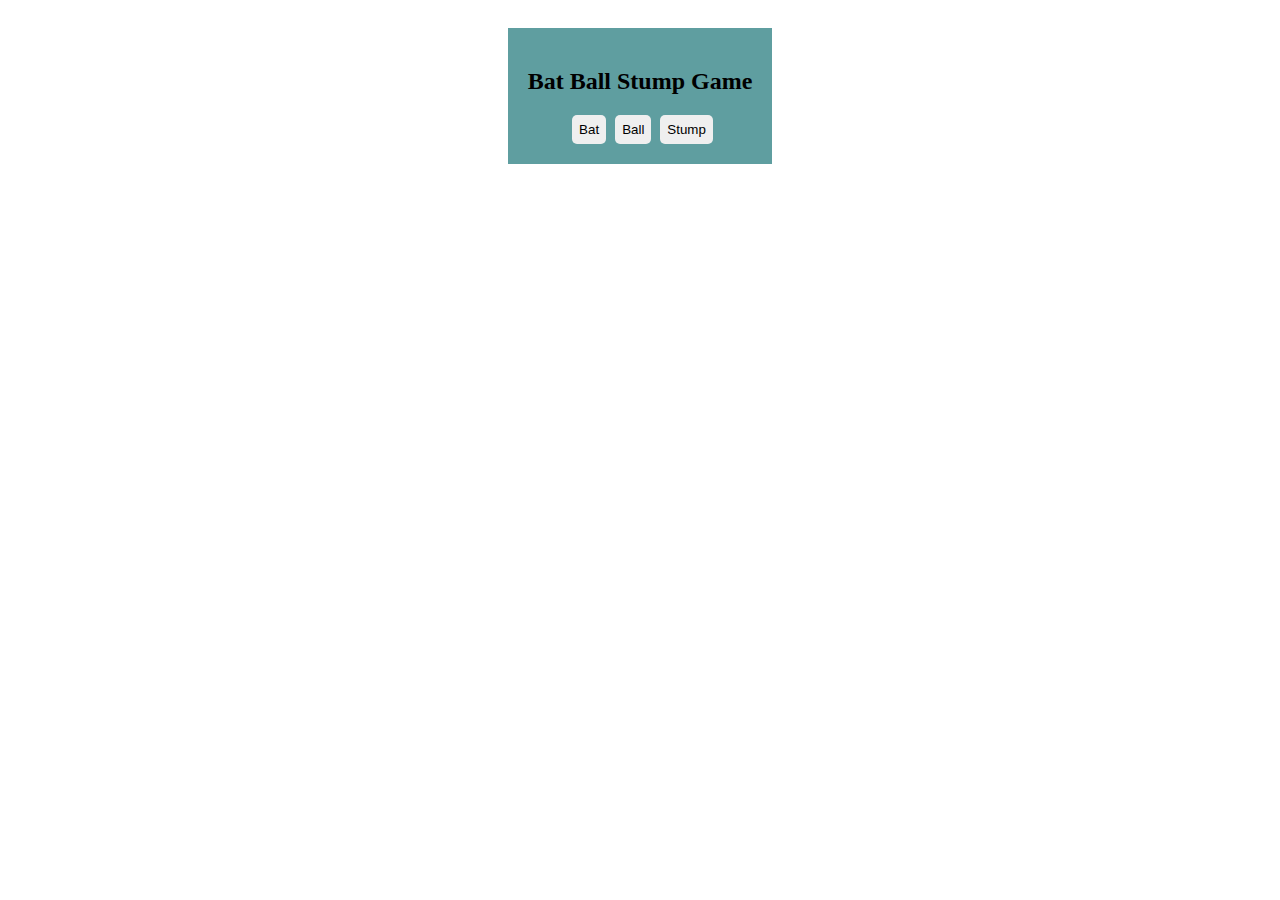
<file: Cricket Game/index.html>
<!DOCTYPE html>
<html lang="en">

<head>
    <meta charset="UTF-8">
    <meta name="viewport" content="width=device-width, initial-scale=1.0">
    <title>Cricket Game</title>
    <link rel="stylesheet" href="style.css">
</head>

<body>
    <div>
        <h2>Bat Ball Stump Game</h2>

        <button onclick="bat()">Bat</button>
        <button onclick="ball()">Ball</button>
        <button onclick="stump()">Stump</button>
    </div>

    <script src="app.js"></script>
</body>

</html>
</file>
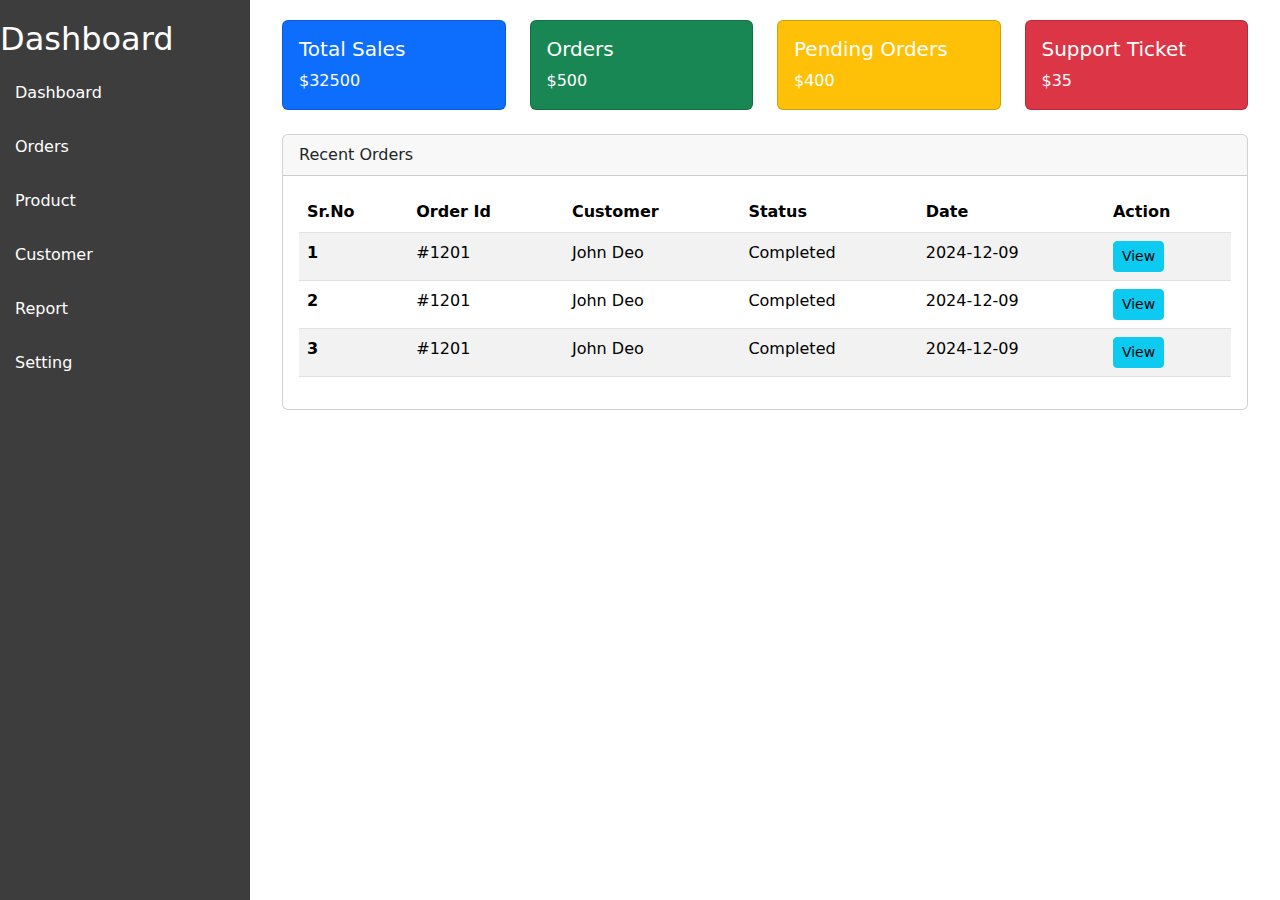
<file: Dashboard/index.html>
<!DOCTYPE html>
<html lang="en">

<head>
    <meta charset="UTF-8">
    <meta name="viewport" content="width=device-width, initial-scale=1.0">
    <title>Dashboard</title>
    <!-- Bootstrap 5 CSS -->
    <link href="https://cdn.jsdelivr.net/npm/bootstrap@5.3.3/dist/css/bootstrap.min.css" rel="stylesheet"
        integrity="sha384-QWTKZyjpPEjISv5WaRU9OFeRpok6YctnYmDr5pNlyT2bRjXh0JMhjY6hW+ALEwIH" crossorigin="anonymous">
    <!-- Bootstrap 5 JS Bundle -->
    <script src="https://cdn.jsdelivr.net/npm/bootstrap@5.3.3/dist/js/bootstrap.bundle.min.js"
        integrity="sha384-YvpcrYf0tY3lHB60NNkmXc5s9fDVZLESaAA55NDzOxhy9GkcIdslK1eN7N6jIeHz"
        crossorigin="anonymous"></script>
    <link rel="stylesheet" href="style.css">
</head>

<body>
    <!-- Dashboard Sidebar -->
    <div class="sidebar">
        <h2>Dashboard</h2>
        <a href="#">Dashboard</a>
        <a href="#">Orders</a>
        <a href="#">Product</a>
        <a href="#">Customer</a>
        <a href="#">Report</a>
        <a href="#">Setting</a>
    </div>

    <!-- Dashboard Content -->
    <div class="content">
        <div class="container-fluid">
            <div class="row mb-4">
                <!-- Dashboard Cards -->
                <div class="col-md-3">
                    <div class="card bg-primary text-white">
                        <div class="card-body">
                            <h5 class="card-title">Total Sales</h5>
                            <p class="card-text">$32500</p>
                        </div>
                    </div>
                </div>

                <div class="col-md-3">
                    <div class="card bg-success text-white">
                        <div class="card-body">
                            <h5 class="card-title">Orders</h5>
                            <p class="card-text">$500</p>
                        </div>
                    </div>
                </div>

                <div class="col-md-3">
                    <div class="card bg-warning text-white">
                        <div class="card-body">
                            <h5 class="card-title">Pending Orders</h5>
                            <p class="card-text">$400</p>
                        </div>
                    </div>
                </div>

                <div class="col-md-3">
                    <div class="card bg-danger text-white">
                        <div class="card-body">
                            <h5 class="card-title">Support Ticket</h5>
                            <p class="card-text">$35</p>
                        </div>
                    </div>
                </div>
            </div>
        </div>

        <!-- Table Section -->
        <div class="container-fluid">
            <div class="row">
                <div class="col-12">
                    <div class="card">
                        <div class="card-header">Recent Orders</div>
                        <div class="card-body">
                            <table class="table table-striped">
                                <thead>
                                    <tr>
                                        <th scope="col">Sr.No</th>
                                        <th scope="col">Order Id</th>
                                        <th scope="col">Customer</th>
                                        <th scope="col">Status</th>
                                        <th scope="col">Date</th>
                                        <th scope="col">Action</th>
                                    </tr>
                                </thead>
                                <tbody>
                                    <tr>
                                        <th scope="row">1</th>
                                        <td>#1201</td>
                                        <td>John Deo</td>
                                        <td>Completed</td>
                                        <td>2024-12-09</td>
                                        <!-- Button trigger modal -->
                                        <td><button class="btn btn-sm btn-info" data-bs-toggle="modal"
                                                data-bs-target="#ordermodal">View</button></td>
                                    </tr>
                                    <tr>
                                        <th scope="row">2</th>
                                        <td>#1201</td>
                                        <td>John Deo</td>
                                        <td>Completed</td>
                                        <td>2024-12-09</td>
                                        <!-- Button trigger modal -->
                                        <td><button class="btn btn-sm btn-info" data-bs-toggle="modal"
                                                data-bs-target="#ordermodal">View</button></td>
                                    </tr>
                                    <tr>
                                        <th scope="row">3</th>
                                        <td>#1201</td>
                                        <td>John Deo</td>
                                        <td>Completed</td>
                                        <td>2024-12-09</td>
                                        <!-- Button trigger modal -->
                                        <td><button class="btn btn-sm btn-info" data-bs-toggle="modal"
                                                data-bs-target="#ordermodal">View</button></td>
                                    </tr>
                                </tbody>
                            </table>
                        </div>
                    </div>
                </div>
            </div>
        </div>

        <!--modal class-->

        <div class="modal" id="ordermodal" tabindex="-1">
            <div class="modal-dialog">
                <div class="modal-content">
                    <div class="modal-header">
                        <h5 class="modal-title">Order Details</h5>
                        <button type="button" class="btn-close" data-bs-dismiss="modal" aria-label="Close"></button>
                    </div>
                    <div class="modal-body">
                        <h5>Order #1201</h5>
                        <p>John Deo</p>
                        <p>Completed</p>
                        <p>2024-12-09</p>
                    </div>
                    <div class="modal-footer">
                        <button type="button" class="btn btn-secondary" data-bs-dismiss="modal">Close</button>
                    </div>
                </div>
            </div>
        </div>
</body>

</html>
</file>
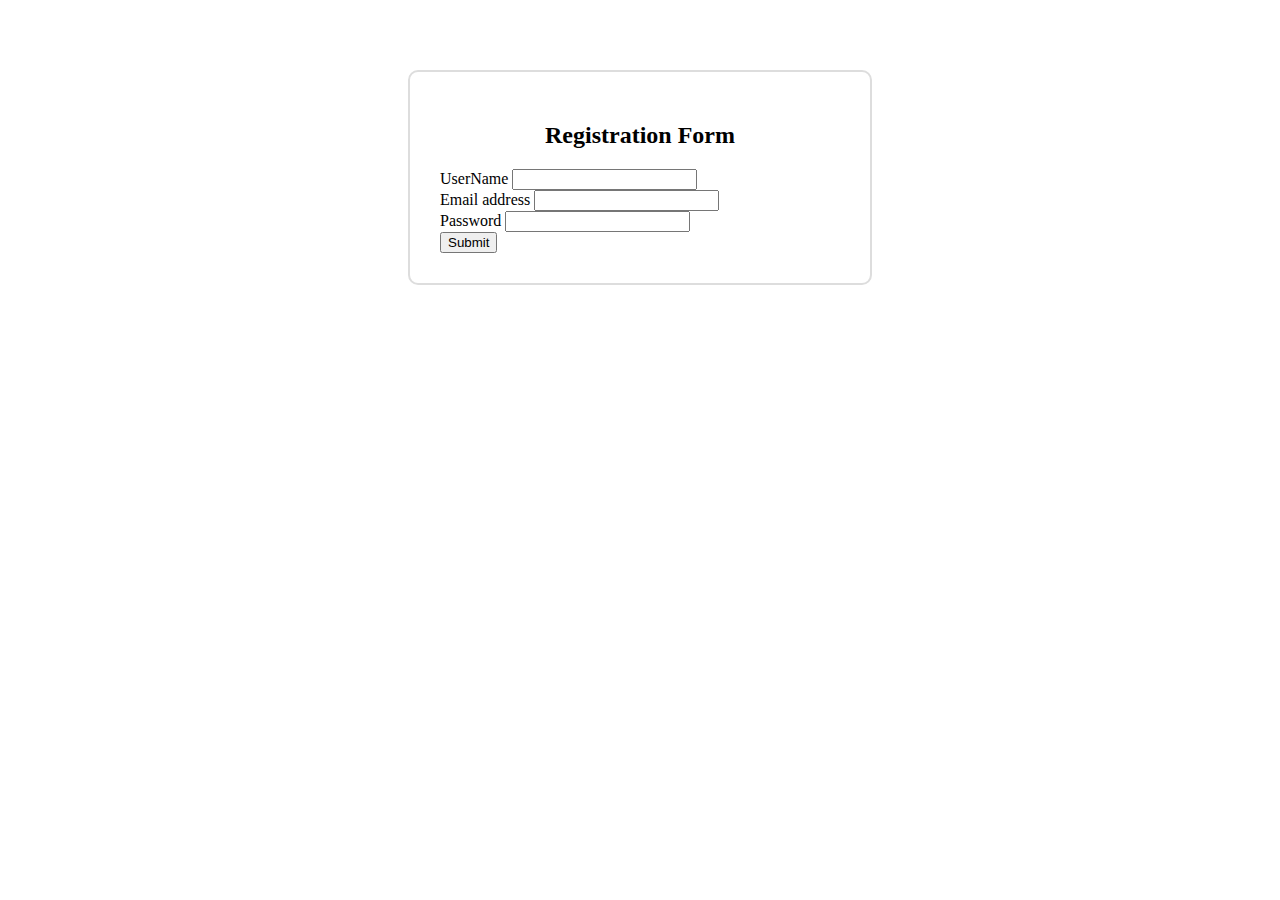
<file: Form Validation/index.html>
<!DOCTYPE html>
<html lang="en">

<head>
    <meta charset="UTF-8">
    <meta name="viewport" content="width=device-width, initial-scale=1.0">
    <title>Form Validation</title>
    <link href="https://cdn.jsdelivr.net/npm/bootstrap@5.0.2/dist/css/bootstrap.min.css" rel="stylesheet"
        integrity="sha384-EVSTQN3/azprG1Anm3QDgpJLIm9Nao0Yz1ztcQTwFspd3yD65VohhpuuCOmLASjC" crossorigin="anonymous">
    <script src="https://cdn.jsdelivr.net/npm/bootstrap@5.0.2/dist/js/bootstrap.bundle.min.js"
        integrity="sha384-MrcW6ZMFYlzcLA8Nl+NtUVF0sA7MsXsP1UyJoMp4YLEuNSfAP+JcXn/tWtIaxVXM"
        crossorigin="anonymous"></script>
    <link rel="stylesheet" href="style.css">
</head>

<body>

    <div class="container">
        <div class="login-container">
            <h2>Registration Form</h2>

            <form>
                <div class="mb-3">
                    <label for="uname" class="form-label">UserName</label>
                    <input type="text" class="form-control" id="uname">
                    <span id="usernameError"></span>
                </div>

                <div class="mb-3">
                    <label for="email" class="form-label">Email address</label>
                    <input type="email" class="form-control" id="email">
                    <span id="emailError"></span>
                </div>

                <div class="mb-3">
                    <label for="pass" class="form-label">Password</label>
                    <input type="password" class="form-control" id="pass">
                    <span id="passwordError"></span>
                </div>
                <button type="button" onclick="validateForm()" class="btn btn-primary">Submit</button>
            </form>
        </div>
    </div>

    <script src="app.js"></script>
</body>

</html>
</file>
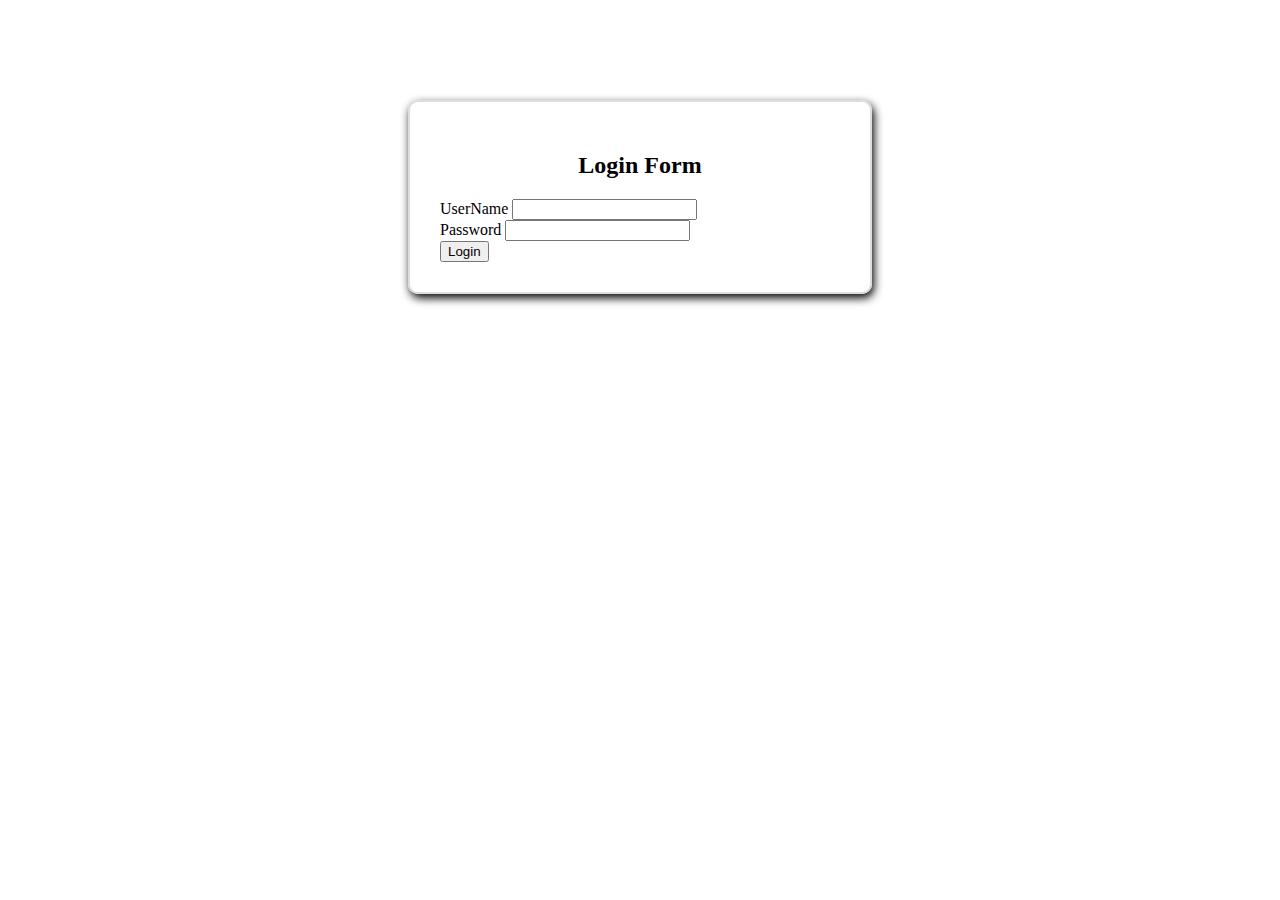
<file: Login Form/index.html>
<!DOCTYPE html>
<html lang="en">

<head>
    <meta charset="UTF-8">
    <meta name="viewport" content="width=device-width, initial-scale=1.0">
    <title>Login Form</title>
    <link rel="stylesheet" href="style.css">
    <link href="https://cdn.jsdelivr.net/npm/bootstrap@5.0.2/dist/css/bootstrap.min.css" rel="stylesheet"
        integrity="sha384-EVSTQN3/azprG1Anm3QDgpJLIm9Nao0Yz1ztcQTwFspd3yD65VohhpuuCOmLASjC" crossorigin="anonymous">
    <script src="https://cdn.jsdelivr.net/npm/bootstrap@5.0.2/dist/js/bootstrap.bundle.min.js"
        integrity="sha384-MrcW6ZMFYlzcLA8Nl+NtUVF0sA7MsXsP1UyJoMp4YLEuNSfAP+JcXn/tWtIaxVXM"
        crossorigin="anonymous"></script>
</head>

<body>

    <div class="container">
        <div class="login-container">
            <h2>Login Form</h2>
            <p id="err" style="display: none;">Invalid UserName and Password</p>
            <form>
                <div class="mb-3">
                    <label for="uname" class="form-label">UserName</label>
                    <input type="text" class="form-control" id="uname">
                </div>
                <div class="mb-3">
                    <label for="pass" class="form-label">Password</label>
                    <input type="password" class="form-control" id="pass">
                </div>

                <button type="button" class="btn btn-primary" onclick="login()">Login</button>
            </form>
        </div>
    </div>

    <script src="app.js"></script>
</body>

</html>
</file>
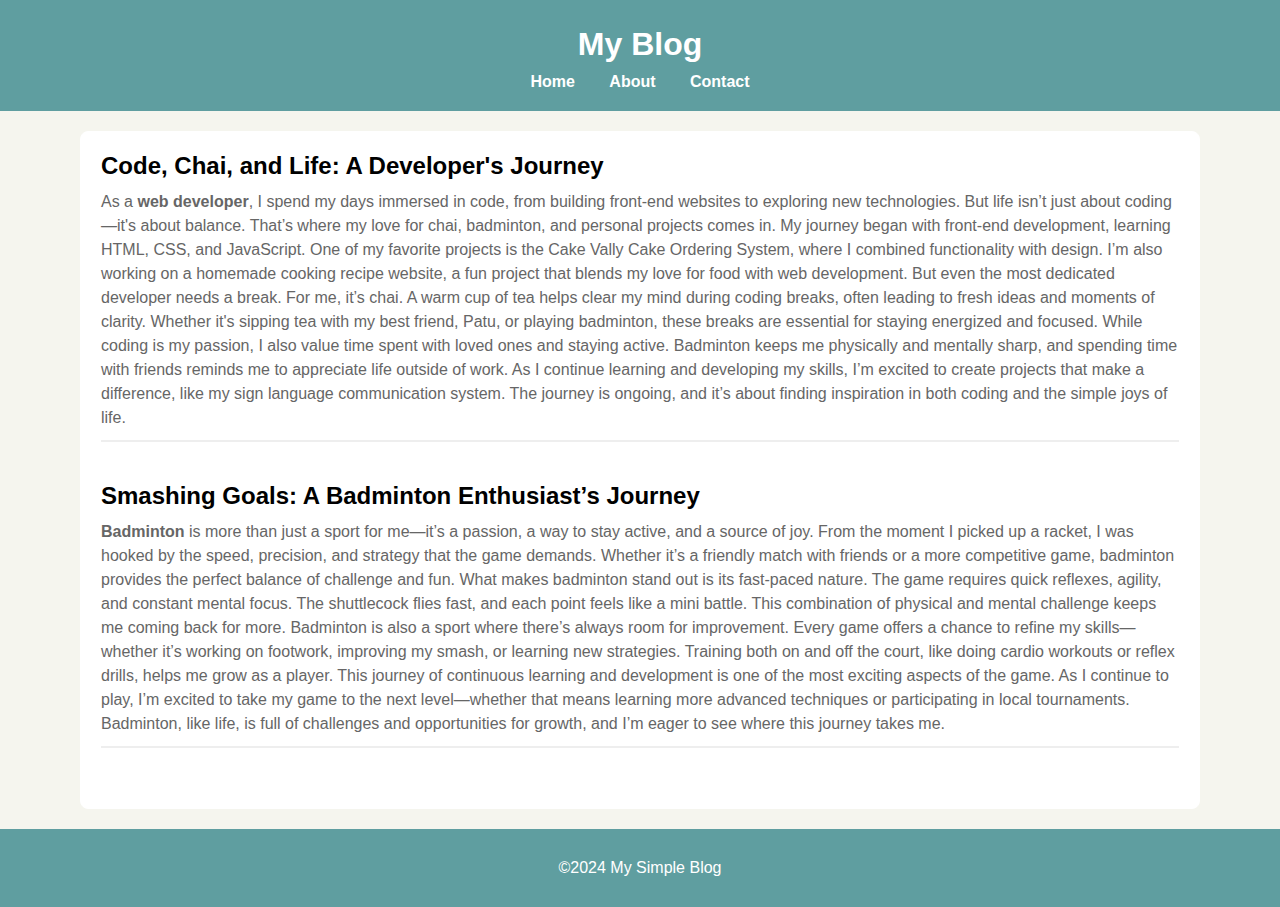
<file: My Simple Blog/index.html>
<!DOCTYPE html>
<html lang="en">

<head>
    <meta charset="UTF-8">
    <meta name="viewport" content="width=device-width, initial-scale=1.0">
    <title>My Simple Blog</title>
    <link rel="stylesheet" href="style.css">
</head>

<body>
    <header>
        <h1>My Blog</h1>
        <nav>
            <a href="#">Home</a>
            <a href="#">About</a>
            <a href="#">Contact</a>
        </nav>
    </header>

    <section>
        <div>
            <h2>Code, Chai, and Life: A Developer's Journey</h2>
            <p>As a <b>web developer</b>, I spend my days immersed in code, from building front-end websites to
                exploring new
                technologies. But life isn’t just about coding—it's about balance. That’s where my love for chai,
                badminton, and personal projects comes in.

                My journey began with front-end development, learning HTML, CSS, and JavaScript. One of my favorite
                projects is the Cake Vally Cake Ordering System, where I combined functionality with design. I’m also
                working on a homemade cooking recipe website, a fun project that blends my love for food with web
                development.

                But even the most dedicated developer needs a break. For me, it’s chai. A warm cup of tea helps clear my
                mind during coding breaks, often leading to fresh ideas and moments of clarity. Whether it's sipping tea
                with my best friend, Patu, or playing badminton, these breaks are essential for staying energized and
                focused.

                While coding is my passion, I also value time spent with loved ones and staying active. Badminton keeps
                me physically and mentally sharp, and spending time with friends reminds me to appreciate life outside
                of work.

                As I continue learning and developing my skills, I’m excited to create projects that make a difference,
                like my sign language communication system. The journey is ongoing, and it’s about finding inspiration
                in both coding and the simple joys of life.</p>
        </div>

        <div>
            <h2>Smashing Goals: A Badminton Enthusiast’s Journey</h2>
            <p><b>Badminton</b> is more than just a sport for me—it’s a passion, a way to stay active, and a source of
                joy.
                From the moment I picked up a racket, I was hooked by the speed, precision, and strategy that the game
                demands. Whether it’s a friendly match with friends or a more competitive game, badminton provides the
                perfect balance of challenge and fun.

                What makes badminton stand out is its fast-paced nature. The game requires quick reflexes, agility, and
                constant mental focus. The shuttlecock flies fast, and each point feels like a mini battle. This
                combination of physical and mental challenge keeps me coming back for more.

                Badminton is also a sport where there’s always room for improvement. Every game offers a chance to
                refine my skills—whether it’s working on footwork, improving my smash, or learning new strategies.
                Training both on and off the court, like doing cardio workouts or reflex drills, helps me grow as a
                player. This journey of continuous learning and development is one of the most exciting aspects of the
                game.

                As I continue to play, I’m excited to take my game to the next level—whether that means learning more
                advanced techniques or participating in local tournaments. Badminton, like life, is full of challenges
                and opportunities for growth, and I’m eager to see where this journey takes me.
            </p>
        </div>
    </section>

    <footer>
        <p>&copy;2024 My Simple Blog</p>
    </footer>
</body>

</html>
</file>
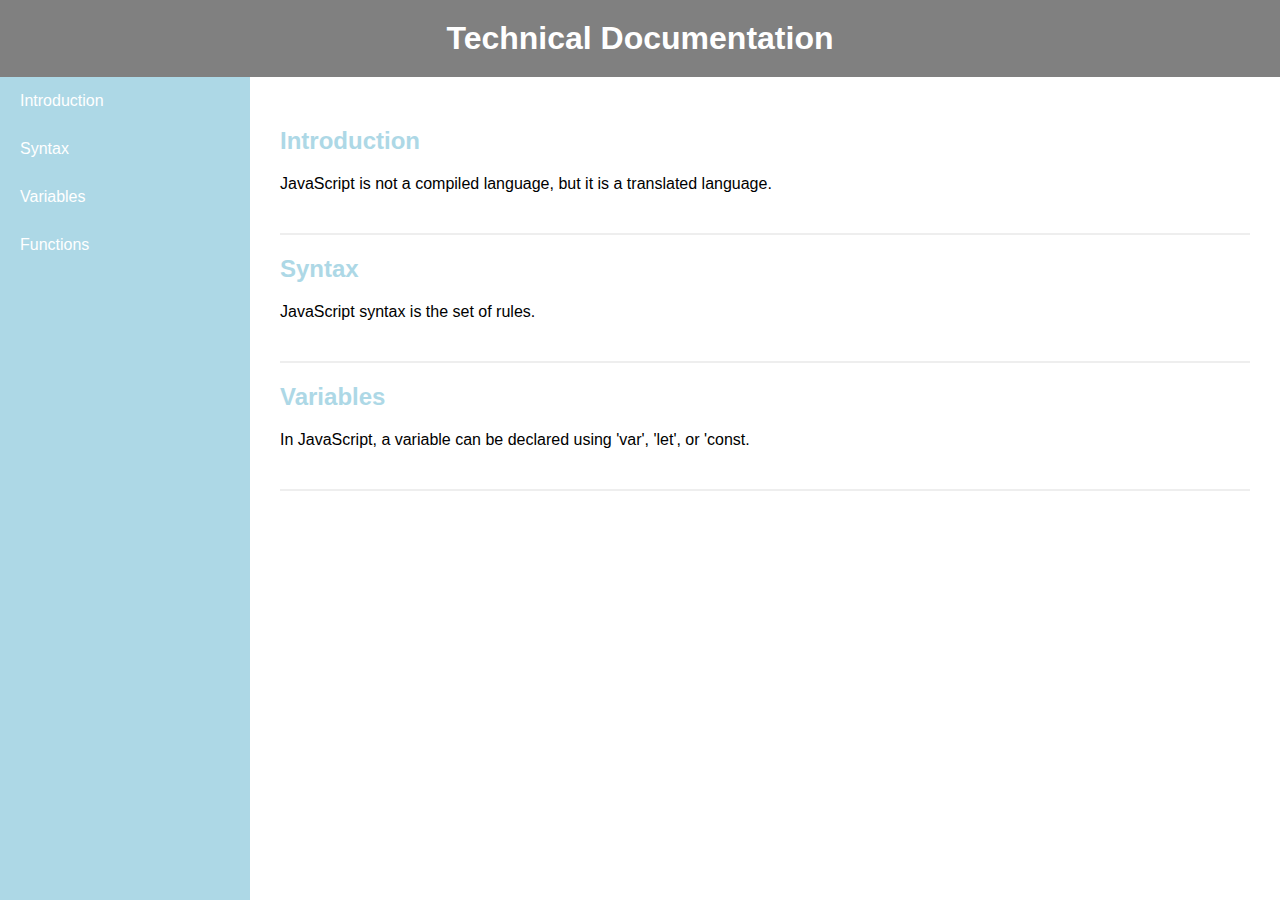
<file: Technical Documentation/index.html>
<!DOCTYPE html>
<html lang="en">

<head>
    <meta charset="UTF-8">
    <meta name="viewport" content="width=device-width, initial-scale=1.0">
    <title>Technical Documentation</title>
    <link rel="stylesheet" href="style.css">
</head>

<body>
    <header>
        <h1>Technical Documentation</h1>
    </header>

    <main>
        <section id="left">
            <a href="#">Introduction</a>
            <a href="#">Syntax</a>
            <a href="#">Variables</a>
            <a href="#">Functions</a>
        </section>

        <section id="right">
            <h2>Introduction</h2>
            <p>JavaScript is not a compiled language, but it is a translated language.</p>

            <h2>Syntax</h2>
            <p>JavaScript syntax is the set of rules.</p>

            <h2>Variables</h2>
            <p>In JavaScript, a variable can be declared using 'var', 'let', or 'const.</p>

        </section>
    </main>

</body>

</html>
</file>
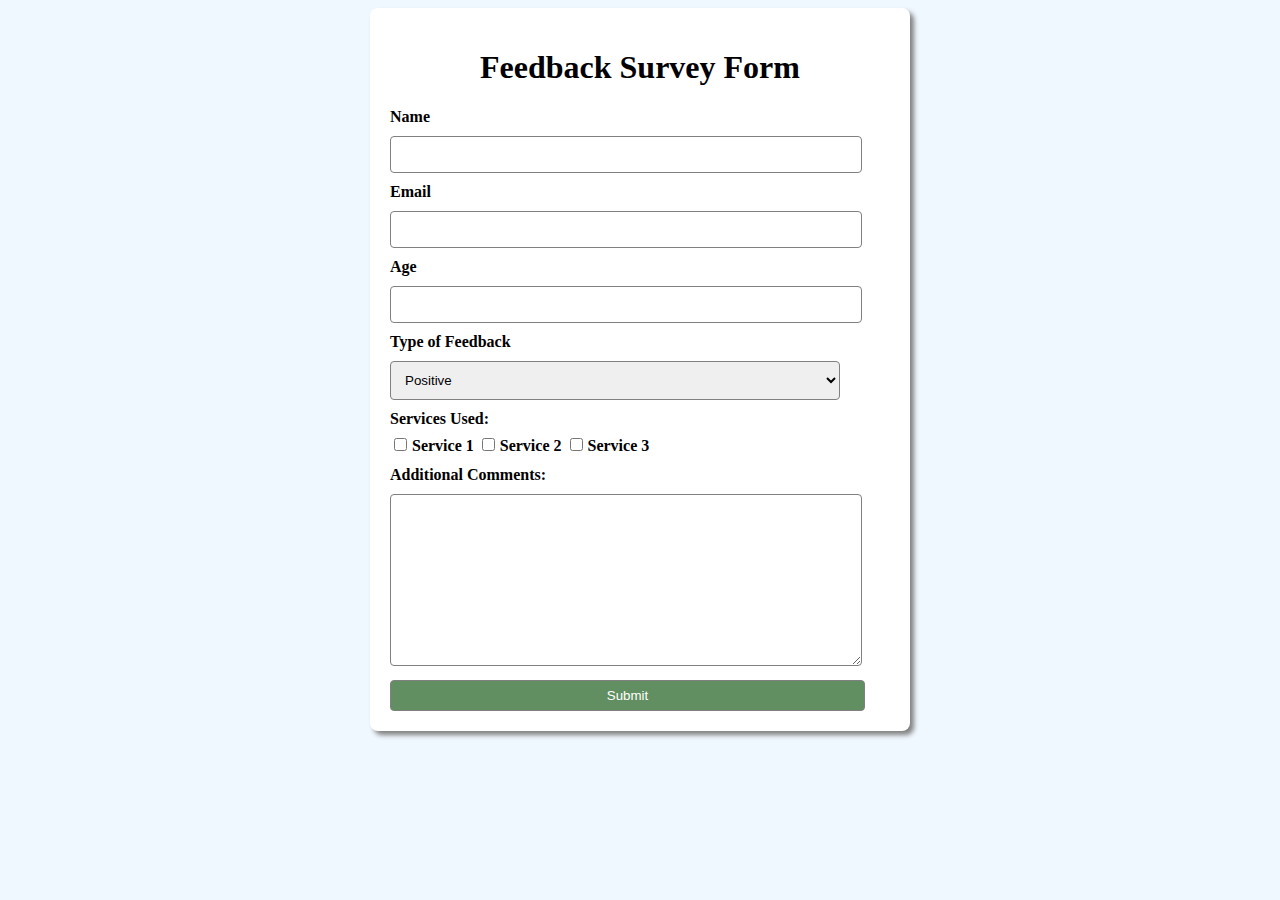
<file: Forms/Feedback Survey Form/index.html>
<!DOCTYPE html>
<html lang="en">

<head>
    <meta charset="UTF-8">
    <meta name="viewport" content="width=device-width, initial-scale=1.0">
    <title>Simple Survey Form</title>
    <link rel="stylesheet" href="style.css">
</head>

<body>
    <main>
        <h1>Feedback Survey Form</h1>
        <form>
            <label for="name">Name</label><br>
            <input type="text" name="name" id="name"><br>

            <label for="email">Email</label><br>
            <input type="email" name="email" id="email"><br>

            <label for="age">Age</label><br>
            <input type="number" name="age" id="age"><br>

            <label for="type">Type of Feedback</label><br>
            <select name="type" id="type">
                <option value="positive">Positive</option>
                <option value="negative">Negative</option>
                <option value="suggestion">Suggestion</option>
            </select><br>

            <label for="services">Services Used:</label><br>
            <input type="checkbox" name="one" id="one">Service 1
            <input type="checkbox" name="two" id="two">Service 2
            <input type="checkbox" name="three" id="three">Service 3
            <br>

            <label for="comments">Additional Comments:</label><br>
            <textarea name="" id="" cols="30" rows="10"></textarea><br>

            <button type="submit">Submit</button>
        </form>
    </main>
</body>

</html>
</file>
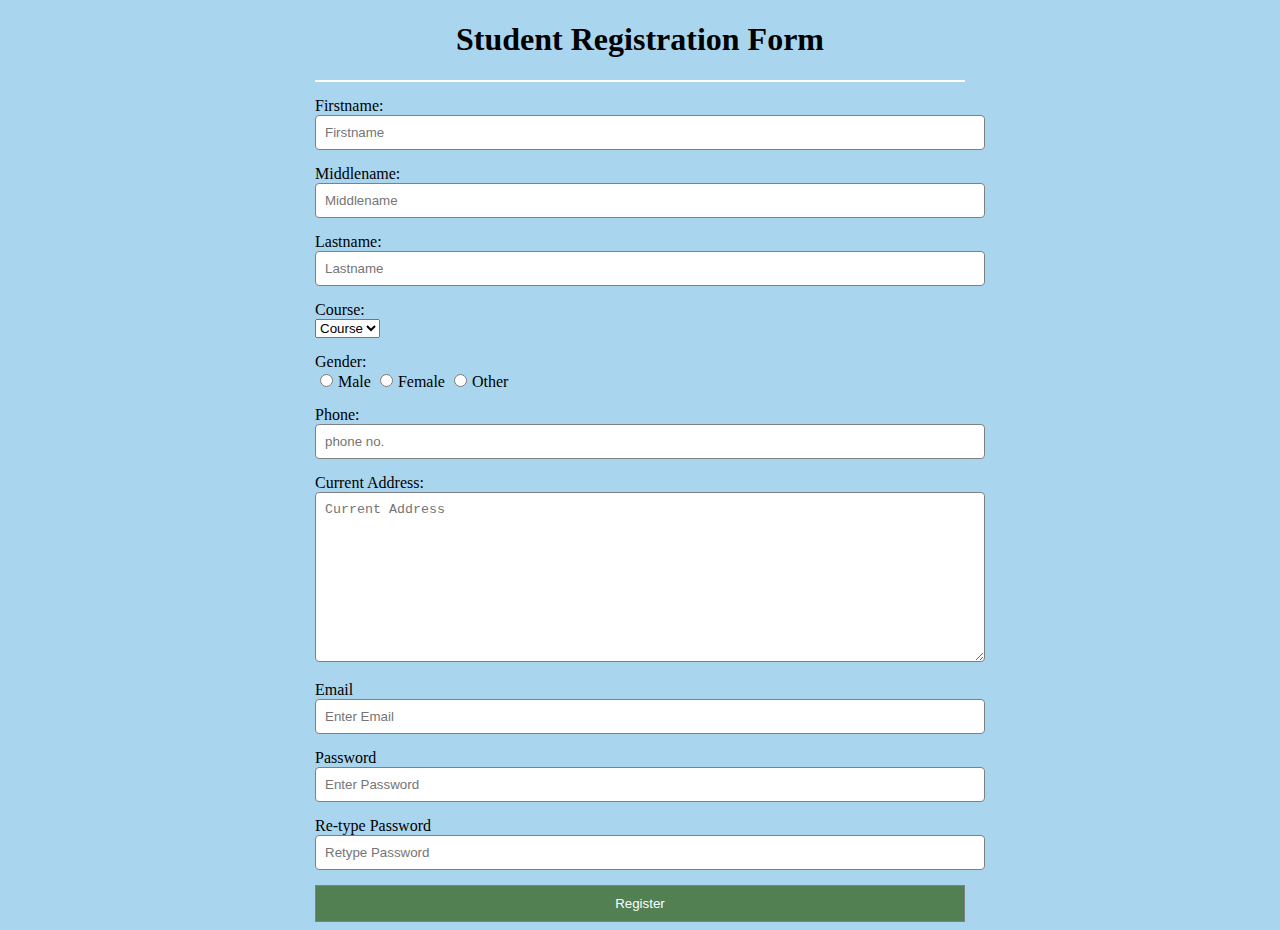
<file: Forms/Student Registration Form/index.html>
<!DOCTYPE html>
<html lang="en">

<head>
    <meta charset="UTF-8">
    <meta name="viewport" content="width=device-width, initial-scale=1.0">
    <title>Student Registration Form</title>
    <link rel="stylesheet" href="style.css">
</head>

<body>
    <div class="container">
        <h1>Student Registration Form</h1>

        <hr style="border: 1px solid white;">

        <div class="form-group">
            <label for="fname">Firstname:</label>
            <input type="text" name="fname" id="fname" placeholder="Firstname">
        </div>

        <div class="form-group">
            <label for="mname">Middlename:</label>
            <input type="text" name="mname" id="mname" placeholder="Middlename">
        </div>

        <div class="form-group">
            <label for="lname">Lastname:</label>
            <input type="text" name="lname" id="lname" placeholder="Lastname">
        </div>

        <div class="form-group">
            <label for="course">Course:</label>
            <select name="course" id="course">
                <option value="">Course</option>
                <option value="">CSE</option>
                <option value="">DS</option>
                <option value="">AIML</option>
                <option value="">ENTC</option>
                <option value="">CIVIL</option>
            </select>
        </div>

        <div class="form-group">
            <label for="gender">Gender:</label>
            <input type="radio" name="gender" id="male">Male
            <input type="radio" name="gender" id="female">Female
            <input type="radio" name="gender" id="other">Other
        </div>

        <div class="form-group">
            <label for="phone">Phone:</label>
            <input type="tel" name="phone" id="phone" placeholder="phone no.">
        </div>

        <div class="form-group">
            <label for="address">Current Address:</label>
            <textarea name="address" id="" cols="30" rows="10" placeholder="Current Address"></textarea>
        </div>

        <div class="form-group">
            <label for="email">Email</label>
            <input type="email" name="email" id="email" placeholder="Enter Email">
        </div>

        <div class="form-group">
            <label for="pass">Password</label>
            <input type="password" name="pass" id="pass" placeholder="Enter Password">
        </div>

        <div class="form-group">
            <label for="pass2">Re-type Password</label>
            <input type="password" name="pass2" id="pass2" placeholder="Retype Password">
        </div>

        <div class="form-group">
            <button type="submit">Register</button>
        </div>
    </div>
</body>

</html>
</file>
<file: Cricket Game/style.css>
body {
  text-align: center;
}

div {
  background-color: cadetblue;
  display: inline-block;
  padding: 20px;
  margin-top: 20px;
}

button {
  margin-left: 5px;
  padding: 7px;
  border: none;
  border-radius: 5px;
}
</file>
<file: Dashboard/style.css>
.sidebar {
  background-color: rgb(62, 61, 61);
  color: white;
  width: 250px;
  height: 100vh;
  padding-top: 20px;
  position: fixed;
}

.sidebar a {
  display: block;
  color: white;
  text-decoration: none;
  padding: 15px;
}

.sidebar a:hover {
  background-color: cadetblue;
}

.content {
  margin-left: 250px;
  padding: 20px;
}
</file>
<file: Form Validation/style.css>
.login-container {
  width: 100%;
  margin: auto;
  max-width: 400px;
  margin-top: 70px;
  border: 2px solid #ddd;
  border-radius: 10px;
  padding: 30px;
}

h2 {
  text-align: center;
}

span {
  color: red;
}
</file>
<file: Login Form/style.css>
.login-container {
  width: 100%;
  margin: auto;
  max-width: 400px;
  margin-top: 100px;
  border: 2px solid #ddd;
  border-radius: 10px;
  box-shadow: 2px 4px 10px;
  padding: 30px;
}

h2 {
  text-align: center;
}
</file>
<file: My Simple Blog/style.css>
* {
  margin: 0;
  padding: 0;
}

body {
  background-color: #f5f5ee;
  font-family: "Gill Sans", "Gill Sans MT", Calibri, "Trebuchet MS", sans-serif;
}

header {
  background-color: cadetblue;
  text-align: center;
  padding: 20px;
}

header h1 {
  margin-top: 6px;
  margin-bottom: 10px;
  color: white;
}

header nav a {
  text-decoration: none;
  padding: 15px;
  color: white;
  font-weight: bold;
}

section {
  background-color: white;
  margin-left: 80px;
  margin-right: 80px;
  margin-top: 20px;
  padding: 20px;
  border: 1px solid white;
  border-radius: 8px;
}

div {
  border-bottom: 2px solid #eeeeee;
  margin-bottom: 40px;
  padding-bottom: 10px;
}

div h2 {
  margin-bottom: 10px;
}

div p {
  line-height: 1.5;
  color: #666666;
}

footer {
  background-color: cadetblue;
  color: white;
  padding: 30px;
  margin-top: 20px;
  text-align: center;
}
</file>
<file: Technical Documentation/style.css>
* {
  margin: 0;
  padding: 0;
}

body {
  font-family: "Arial", sans-serif;
}

h1 {
  background-color: gray;
  color: white;
  text-align: center;
  padding: 20px;
}

#left {
  background-color: lightblue;
  width: 250px;
  height: 100vh;
  position: fixed;
  margin-top: 0;
}

#left a {
  text-decoration: none;
  display: block;
  color: white;
  padding-top: 15px;
  padding-bottom: 15px;
  padding-left: 20px;
}

#left a:hover {
  background-color: skyblue;
}

#right {
  margin-left: 250px;
  padding: 30px;
}

#right h2 {
  color: lightblue;
  margin-top: 20px;
  padding-bottom: 15px;
}

#right p {
  padding-top: 5px;
  padding-bottom: 40px;
  border-bottom: 2px solid #eee;
}
</file>
<file: Forms/Feedback Survey Form/style.css>
body {
  background-color: aliceblue;
  font-weight: bold;
}

main {
  max-width: 500px;
  margin: auto;
  padding: 20px; 
  background-color: white;
  border-radius: 8px;
  box-shadow: 4px 4px 5px gray;
}

h1 {
  text-align: center;
}

input[type="text"],
input[type="email"],
input[type="number"],
select,
textarea {
  width: 90%;
  padding: 10px;
  border: 1px solid gray;
  border-radius: 4px;
  margin-top: 10px;
  margin-bottom: 10px;
}

input[type="checkbox"] {
  margin-top: 10px;
  margin-bottom: 15px;
  margin-right: 5px;
}

button {
  width: 95%;
  padding: 7px;
  border: 1px solid gray;
  border-radius: 4px;
  background-color: rgb(97, 143, 97);
  color: white;
}

button:hover{
    background-color: green;
}
</file>
<file: Forms/Student Registration Form/style.css>
body {
  background-color: rgb(170, 213, 238);
}

h1 {
  text-align: center;
}

.container {
  max-width: 650px;
  margin: auto;
}

.form-group {
  margin-top: 15px;
}

.form-group label {
  display: block;
  margin-top: 10px;
}

.form-group input,
.form-group textarea {
  padding: 9px;
  width: 100%;
  border: 1px solid gray;
  border-radius: 4px;
}

.form-group input[type="radio"] {
  width: auto;
  margin-right: 5px;
}

.form-group button {
  width: 100%;
  background-color: rgb(82, 128, 82);
  padding: 10px;
  color: white;
  border: 1px solid grey;
}
</file>
